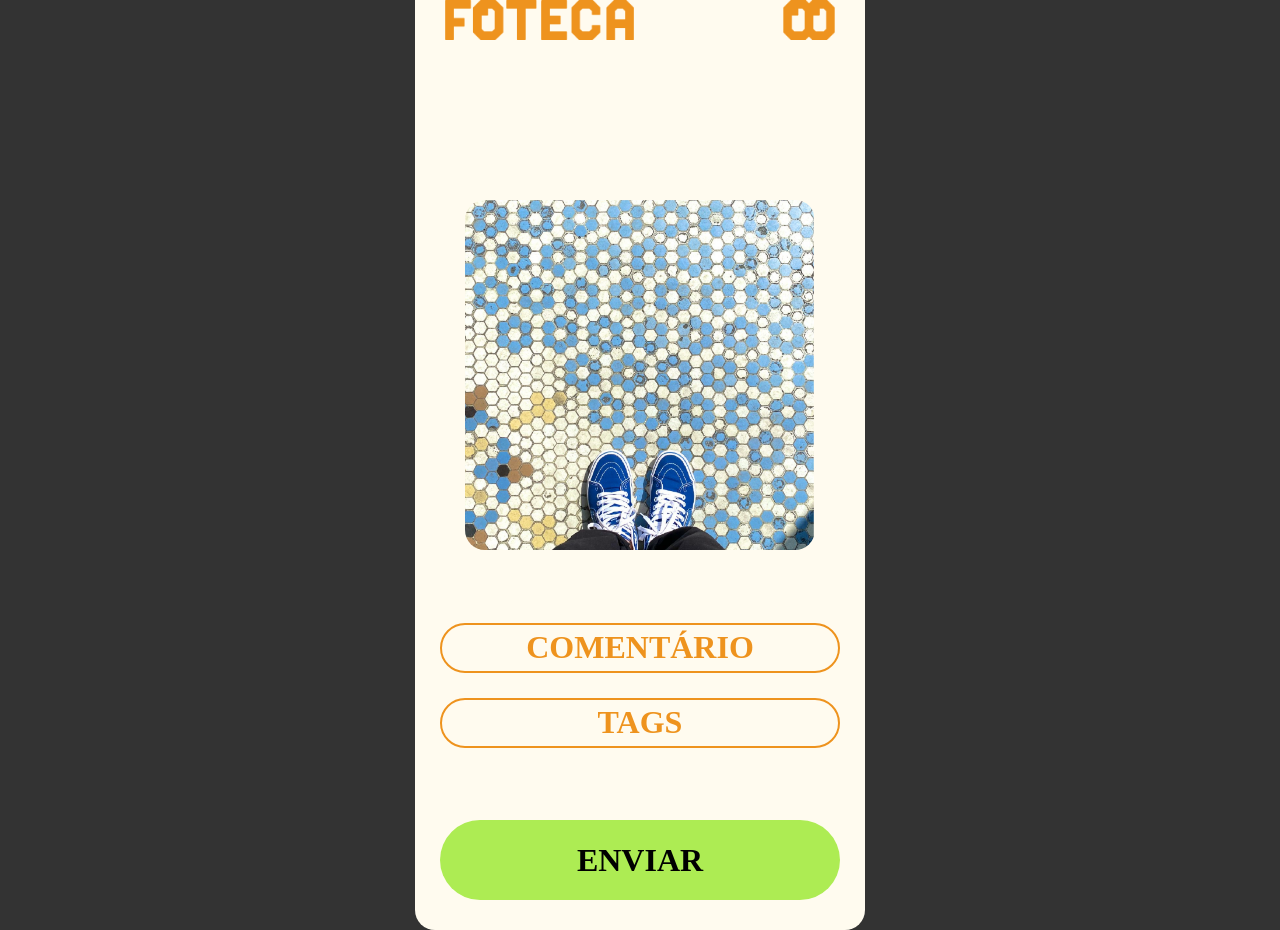
<file: pages/cadastro.html>
<html lang="pt-br">
<head>
    <meta charset="UTF-8">
    <meta name="viewport" content="width=device-width, initial-scale=1.0">
    <link rel="stylesheeååt" href="https://use.typekit.net/bvz5neq.css">
    <link rel="stylesheet" href="../style.css">
    <title>Foteca App</title>
    
    <!--FONTE GOOGLE-->
    <link rel="preconnect" href="https://fonts.googleapis.com">
    <link rel="preconnect" href="https://fonts.gstatic.com" crossorigin>
    <link href="https://fonts.googleapis.com/css2?family=Varela+Round&display=swap" rel="stylesheet">
</head>
<body>

  <!--INICIO-->
  <div id="INICIO" class="page active">
    
    <header class="topo">
      <img src="../assets/foteca_logo.png" alt="FOTECA" />
      <img src="../assets/foteca_icon.png" alt="FOTECA" />
    </header>
    
    <div class="image-container">
        <img src="../assets/foto1.png" alt="plus button" class="plus-button">
    </div>
    <div class="text-input">
      <input type="text" placeholder="COMENTÁRIO">
      <input type="text" placeholder="TAGS">
    </div>
    
    <div class="botao-container">
      <a href="confrimacao.html">
        <div class="botao1">
          ENVIAR
        </div>
      </a>
    </div>
  </div>

</body>
</html>
</file>
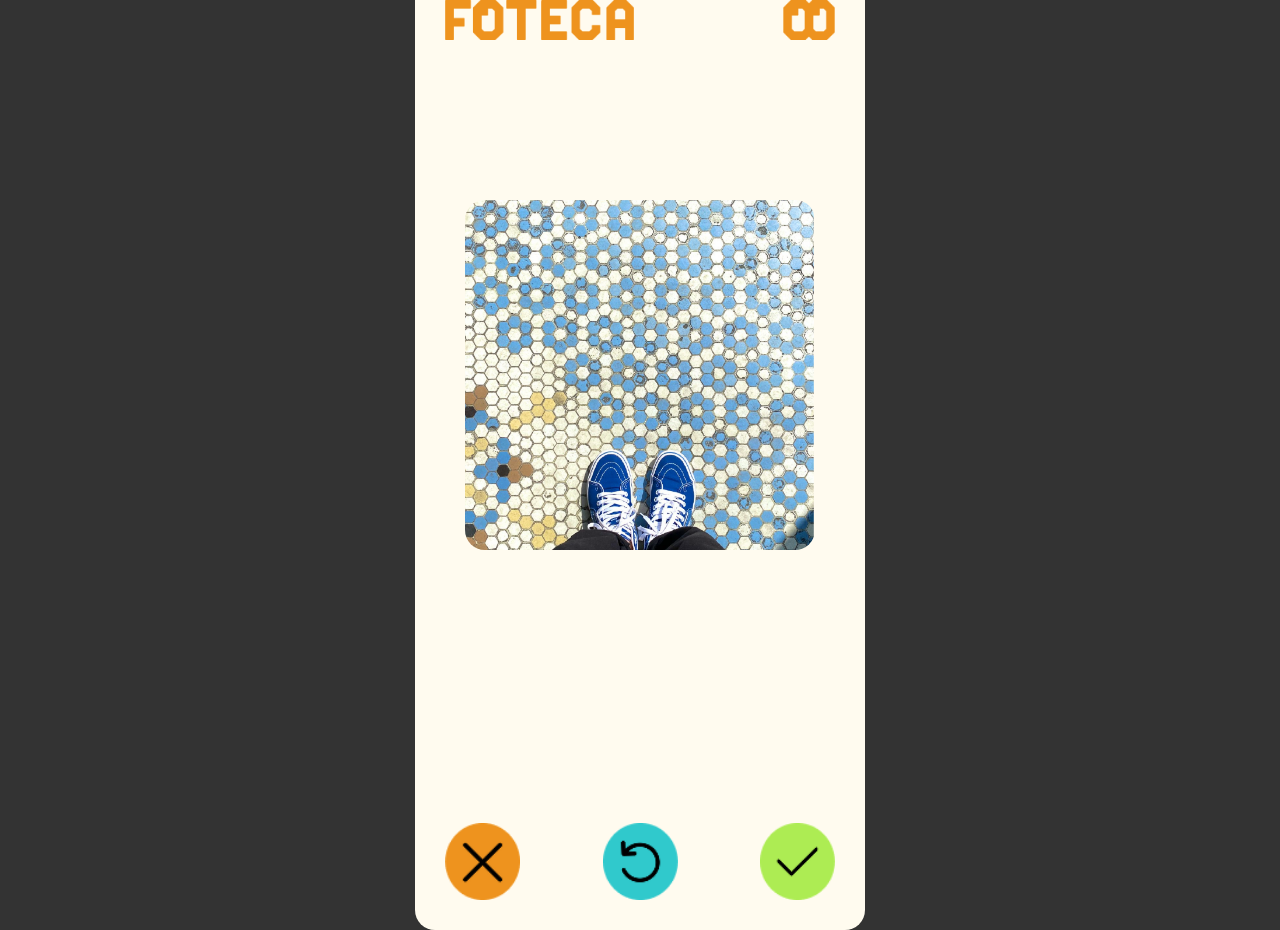
<file: pages/camera.html>
<html lang="pt-br">
<head>
    <meta charset="UTF-8">
    <meta name="viewport" content="width=device-width, initial-scale=1.0">
    <link rel="stylesheeååt" href="https://use.typekit.net/bvz5neq.css">
    <link rel="stylesheet" href="../style.css">
    <title>Foteca App</title>
    
    <!--FONTE GOOGLE-->
    <link rel="preconnect" href="https://fonts.googleapis.com">
    <link rel="preconnect" href="https://fonts.gstatic.com" crossorigin>
    <link href="https://fonts.googleapis.com/css2?family=Varela+Round&display=swap" rel="stylesheet">
</head>
<body>

  <!--INICIO-->
  <div id="INICIO" class="page active">
    
    <header class="topo">
      <img src="../assets/foteca_logo.png" alt="FOTECA" />
      <img src="../assets/foteca_icon.png" alt="FOTECA" />
    </header>
    
    <div class="image-container">
        <img src="../assets/foto1.png" alt="plus button" class="plus-button">
    </div>
    
    <div class="button-bar">
      <div class="button-x">
        <a href="../index.html">
          <img src="../assets/button_x.png" alt="plus button">
        </a>
      </div>
      <div class="button-reload">
        <a href="./camera.html">
          <img src="../assets/button_reload.png" alt="plus button">
        </a>
      </div>
      <div class="button-ok">
        <a href="./cadastro.html">
          <img src="../assets/button_ok.png" alt="plus button">
        </a>
      </div>
    </div>
  </div>

</body>
</html>
</file>
<file: style.css>
@charset "UTF-8";

body {
  background-color: #333333;
  font-family: "Varela Round", serif;
  font-weight: 700;
  font-size: 30px;
  width: 450px;
  height: 900px;

  display: flex;
  align-items: center;
  justify-content: center;
  min-height: 100vh;
  margin: 0 auto;
}

a { /* Remove a estilização dos links*/
    text-decoration: none; /* Remove o sublinhado */
    color: inherit; /* Mantém a cor do texto do elemento pai */
    font-size: inherit; /* Mantém o tamanho da fonte do elemento pai */
    font-weight: inherit; /* Mantém o peso da fonte */
    background: none; /* Remove qualquer fundo padrão */
    border: none; /* Remove qualquer borda */
    padding: 0; /* Remove espaçamentos internos */
    margin: 0; /* Remove espaçamentos externos */
    display: inline-block; /* Permite que o link se comporte como um botão */
}

img { /* impedir de baixar a imagem */
  pointer-events: none;
}


.page {
    background: #FFFBEF; 
    border-radius: 20px;
    padding: 30px 10px;
    
    display: flex;
    flex: 1;
    flex-direction: column;
    justify-content: space-between;
    align-items: center;

    width: 450px;
    height: 900px;
    position: relative;
}

.topo {
   background: none;
   color: #FFFBEF;

   position: absolute;
   top: 0;
   left: 0;
   right: 0;

   padding: 30px 30px;

   display: flex;
   justify-content: space-between; /* Coloca um elemento em cada extremidade */
   align-items: center;
}

.topo img {
  max-height: 40px; /* Ajuste o tamanho das imagens conforme necessário */
  max-width: auto;
}

/* home page */
  .plus-container {
    margin-top: 260px;

  }

  .plus-button {
    width: 300px;
    height: auto;
  }

  .plus {
    color: #FFFBEF;
    background-color: #EE931E;
    
    font-family: "Varela Round", serif;
    font-size: 300px;

    border-radius: 50%;
    border: none;
    width: 250px;
    height: 250px;

    display: flex;
    align-items: center;
    justify-content: center;
  }

  .botao1 {
    border: none;
    background: #ADEC53;
    border-radius: 100px;
    width: 400px;
    height: 80px;
    color: #000000;

    font-family: "Outfit", serif;
    font-weight: 700;
    font-size: 32px;

    display: flex;
    justify-content: center;
    align-items: center;
  }


/* camera page */
  .image-container img{
    margin-top: 200px;
    border: #000000;
    border-radius: 20px;

    width: 350px;
    height: auto;
  }

  .button-bar {
    width: 390px;

    display: flex;
    flex-direction: row;
    justify-content: space-between;
  }

  .button-bar img {
    width: 75px;
    height: auto;
  }

/* cadastro */
  .text-input {
    display: flex;
    flex-direction: column;
    justify-content: space-between;
    gap: 25px;

  }

  .text-input > input{
    border: 2px solid #EE931E;
    background-color: #FFFBEF;
    border-radius: 100px;
    width: 400px;
    height: 50px;
    color: #000;

    font-family: "Outfit", serif;
    font-weight: 700;
    font-size: 32px;

    text-align: center;
  }

  .text-input input::placeholder {
    text-align: center;
    color: #EE931E; /* Cor do placeholder */
  }
  .text-input input:focus {
    outline: none;
  }


/* confirmação */
  .confirm {
    background-color: #30C9CC;
  }

  .text-confirm {
    margin-top: 300px;

    color: #FFFBEF;
    font-family: "Varela Round", serif;
    font-size: 70px;

    text-align: center;
    line-height: 80px;
  }

  .button-confirm {
    display: flex;
    flex-direction: column;
    gap: 25px;
  }
</file>
